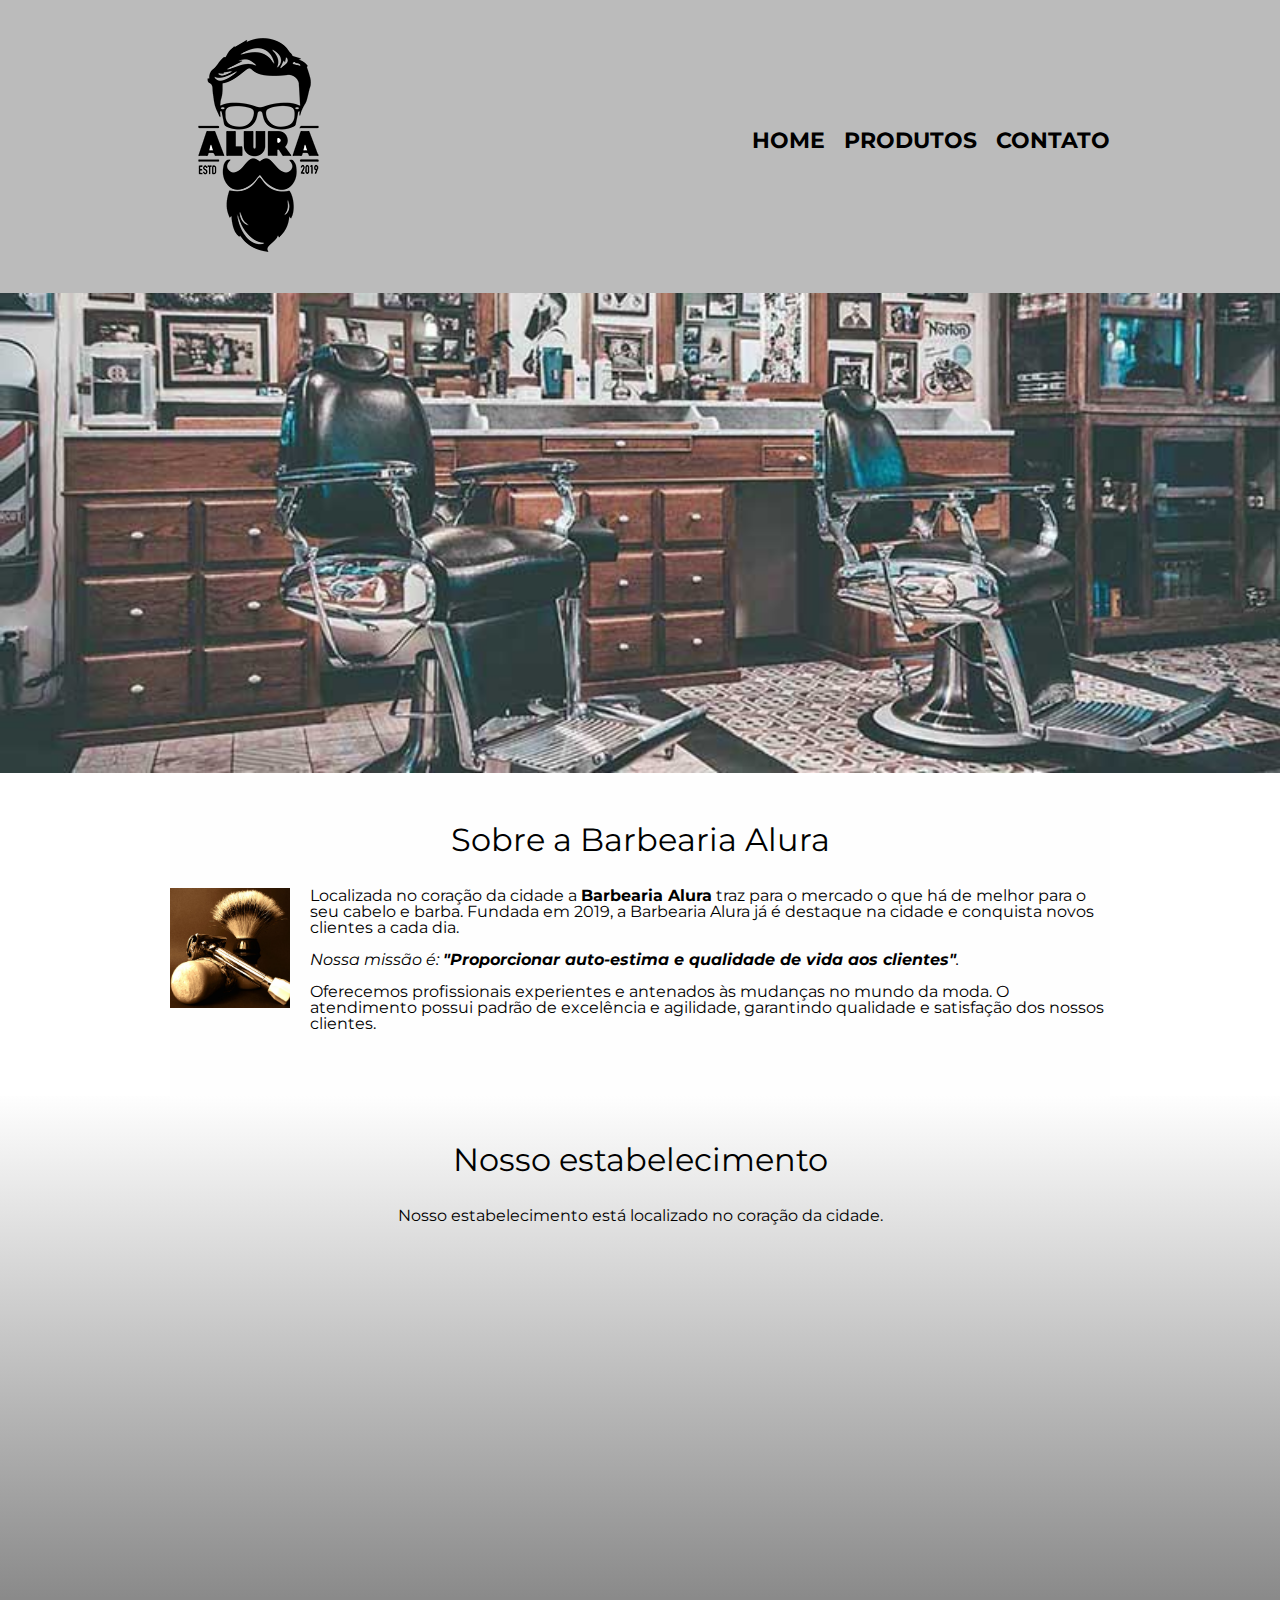
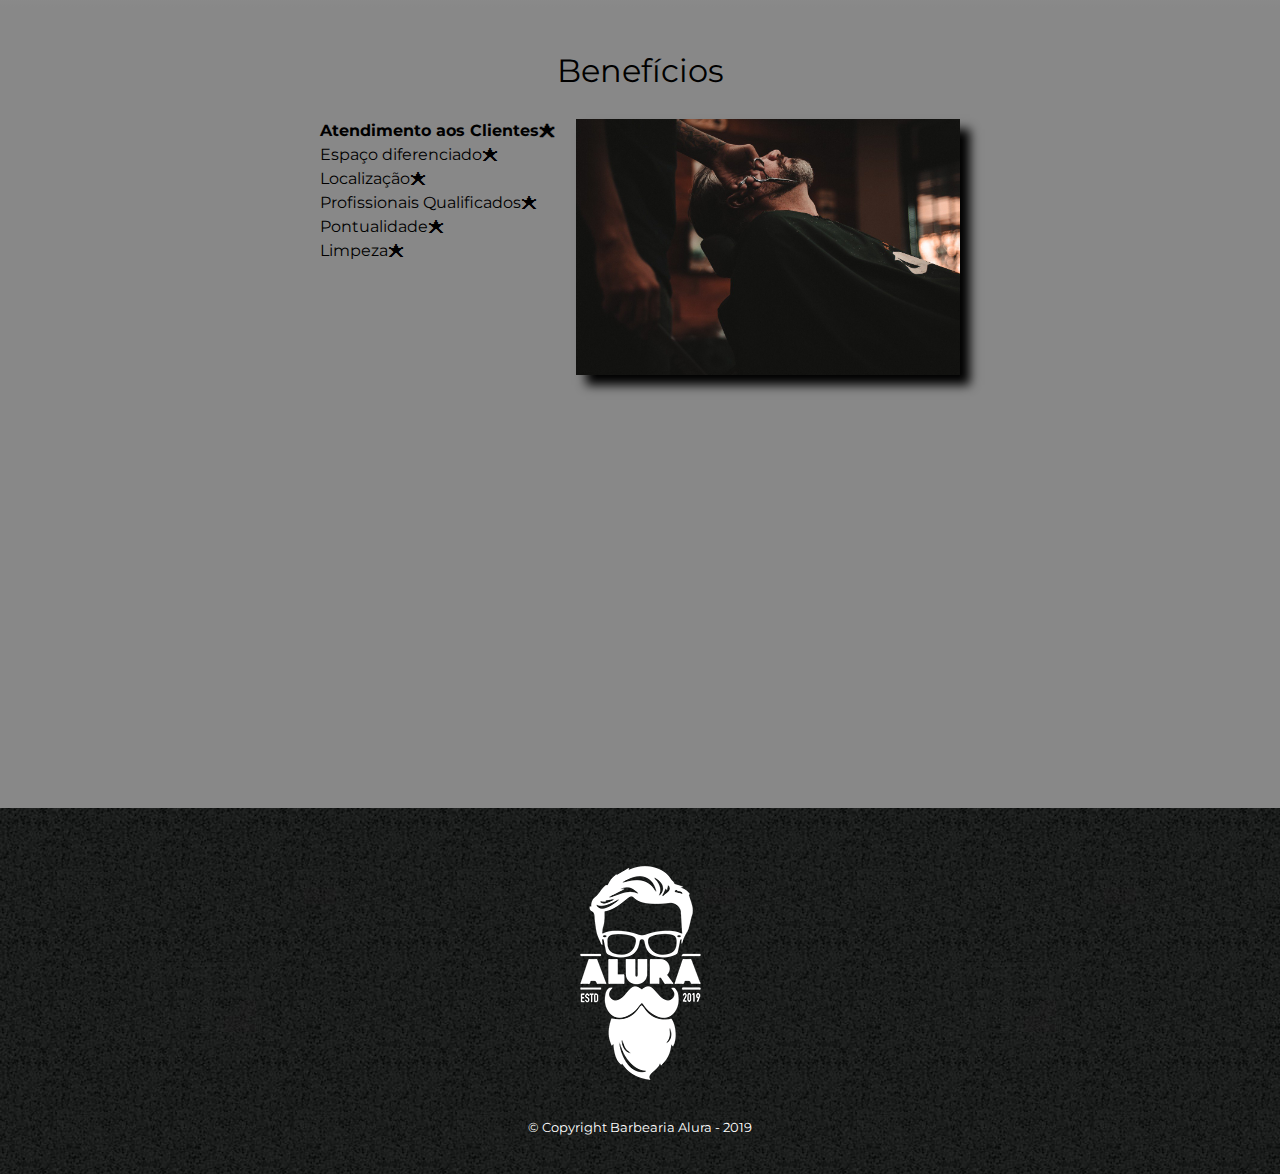
<file: index.html>
<!DOCTYPE html>
<html lang="pt-br">
	<head>
		<meta charset="UTF-8">
        <meta name="viewport" content="width=device-width">
		<title>Barbearia Alura</title>

		<link rel="stylesheet" href="reset.css">
		<link rel="stylesheet" href="style.css">
		<link href="https://fonts.googleapis.com/css?family=Montserrat&display=swap" rel="stylesheet">
	</head>

	<body>
		<header>
			<div class="caixa">
				<h1><img src="logo.png"></h1>

				<nav>
					<ul>
						<li><a href="index.html">Home</a></li>
						<li><a href="produtos.html">Produtos</a></li>
						<li><a href="contato.html">Contato</a></li>
					</ul>
				</nav>
			</div>
		</header>

		<img class="banner" src="banner.jpg">

		<main>  

			<section class="principal">
				<h2 class="titulo-principal">Sobre a Barbearia Alura</h2>

				<img class="utensilios" src="utensilios.jpg" alt="Utensilios de um barbeiro.">
		 
				<p>Localizada no coração da cidade a <strong>Barbearia Alura</strong> traz para o mercado o que há de melhor para o seu cabelo e barba. Fundada em 2019, a Barbearia Alura já é destaque na cidade e conquista novos clientes a cada dia.</p>

				<p id="missao"><em>Nossa missão é: <strong>"Proporcionar auto-estima e qualidade de vida aos clientes"</strong>.</em></p>

				<p>Oferecemos profissionais experientes e antenados às mudanças no mundo da moda. O atendimento possui padrão de excelência e agilidade, garantindo qualidade e satisfação dos nossos clientes.</p>
			</section>

			<section class="mapa">
				<h3 class="titulo-principal">Nosso estabelecimento</h3>
				<p>Nosso estabelecimento está localizado no coração da cidade.</p>

				<div class="mapa-conteudo">
					<iframe src="https://www.google.com/maps/embed?pb=!1m18!1m12!1m3!1d3656.4483278365396!2d-46.63466568562861!3d-23.588249068469487!2m3!1f0!2f0!3f0!3m2!1i1024!2i768!4f13.1!3m3!1m2!1s0x94ce5a2b2ed7f3a1%3A0xab35da2f5ca62674!2sCaelum!5e0!3m2!1spt-BR!2sbr!4v1568814489656!5m2!1spt-BR!2sbr" width="100%" height="300" frameborder="0" style="border:0;" allowfullscreen=""></iframe>
				</div>
			</section>

			<section class="beneficios">
				
				<h3 class="titulo-principal">Benefícios</h3>

				<div class="conteudo-beneficios">
					<ul class="lista-beneficios">
						<li class="itens">Atendimento aos Clientes</li>
						<li class="itens">Espaço diferenciado</li>
						<li class="itens">Localização</li>
						<li class="itens">Profissionais Qualificados</li>
						<li class="itens">Pontualidade</li>
						<li class="itens">Limpeza</li>
					</ul><img src="beneficios.jpg" class="imagem-beneficios">
				</div>

				<div class="video">
					<iframe width="100%" height="315" src="https://www.youtube.com/embed/wcVVXUV0YUY" frameborder="0" allow="accelerometer; autoplay; encrypted-media; gyroscope; picture-in-picture" allowfullscreen></iframe>
				</div>
			</section>
		</main>

		<footer>
			<img src="logo-branco.png">
			<p class="copyright">&copy; Copyright Barbearia Alura - 2019</p>
		</footer>
	</body>
</html>
</file>
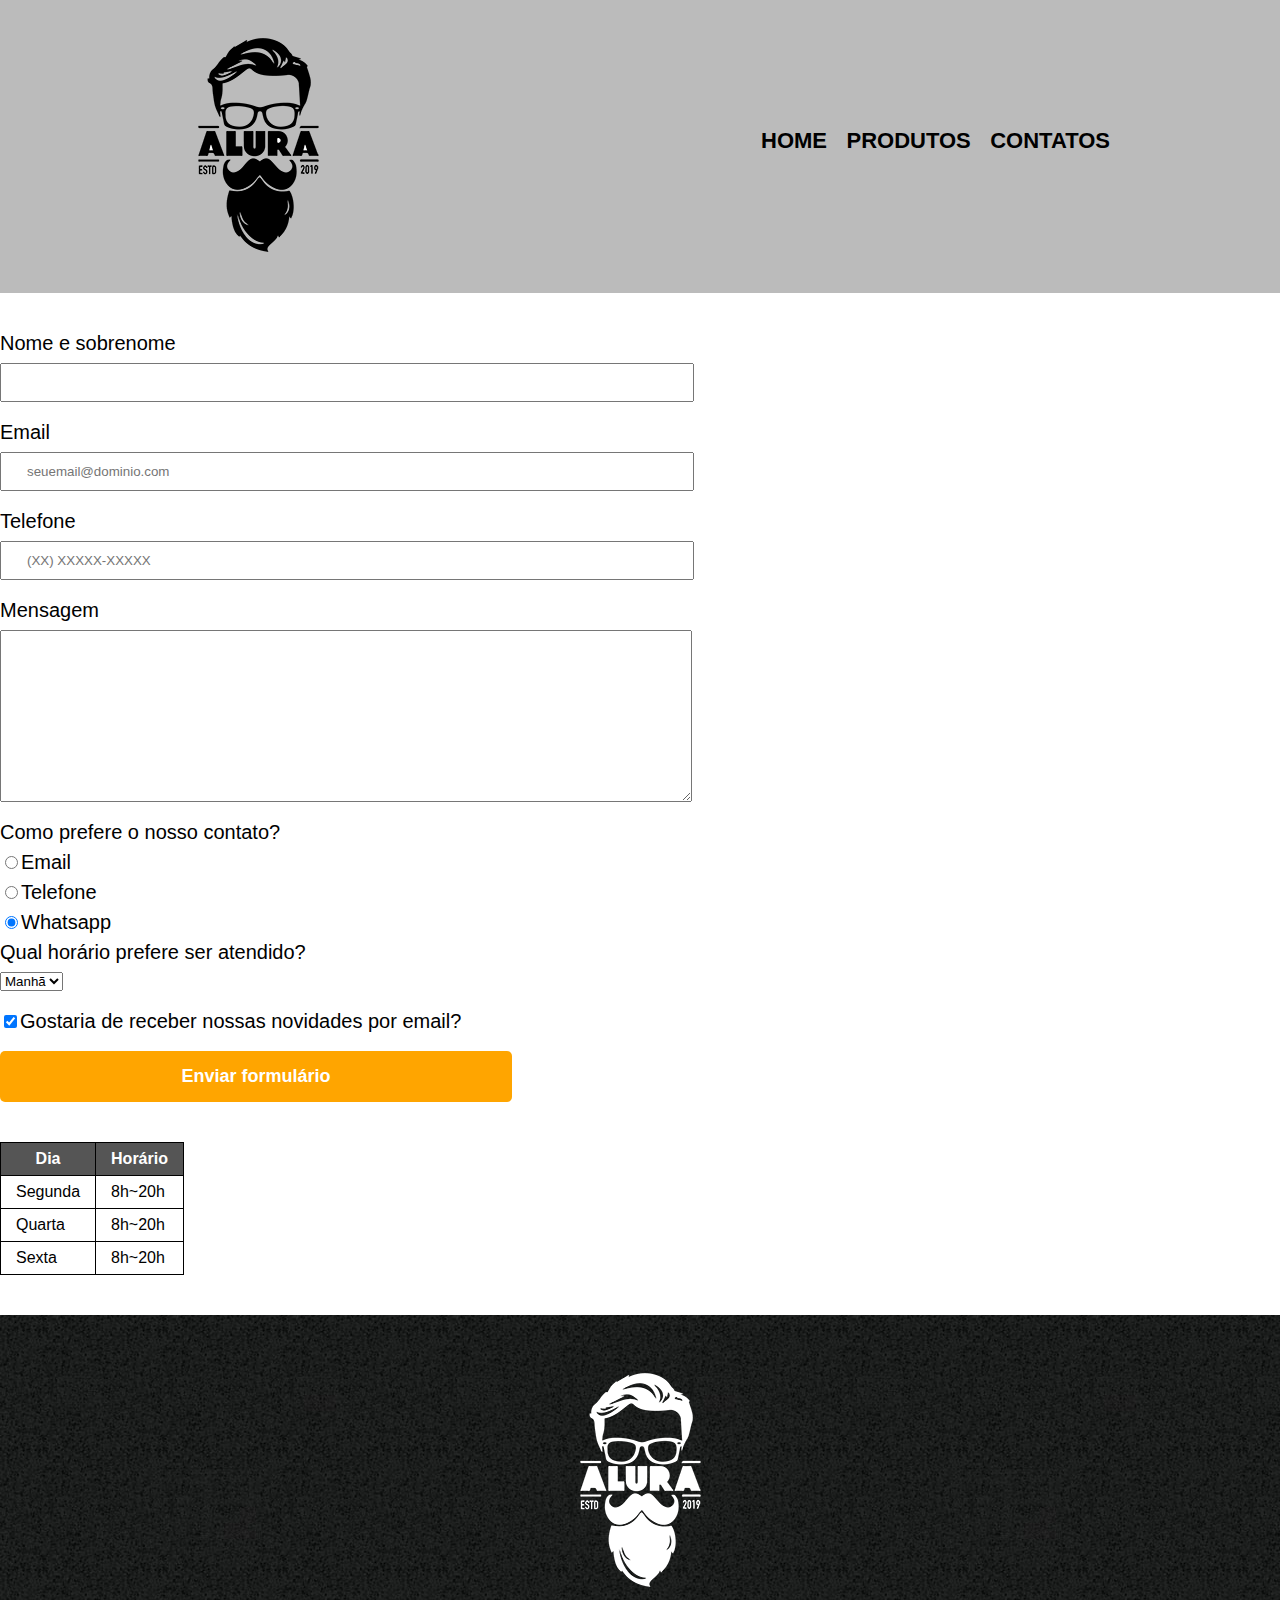
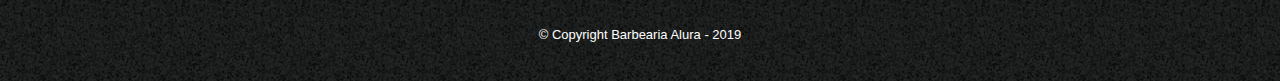
<file: contato.html>
<!DOCTYPE html>
<html>
    <head>
        <meta charset="UTF-8">
        <title>Contato</title>
        <link rel = "stylesheet" href = "reset.css">
        <link rel = "stylesheet" href = "style.css">
    </head>

    <body>
        <header>
            <div class="caixa">
                <h1> <img src="logo.png" alt="Logo da Barbearia Alura"> </h1>
                <nav>
                    <ul>
                        <li><a href = "index.html">Home</a></li>
                        <li><a href = "produtos.html">Produtos</a></li>
                        <li><a href = "contato.html">Contatos</a></li>
                    </ul>
                </nav>
            </div>
    <body>        
        </header>

        <main>
            <form>
                <label for="nomesobrenome">Nome e sobrenome</label>
                <input type = "text" id="nomesobrenome" class="input-padrao" required>

                <label for = "email">Email</label>
                <input type = "email" id="email" class="input-padrao" required placeholder="seuemail@dominio.com">

                <label for="telefone">Telefone</label>
                <input type ="tel" id = "telefone" class="input-padrao" required placeholder="(XX) XXXXX-XXXXX">

                <label for = "mensagem">Mensagem</label>
                <textarea cols="70" rows="10" id="mensagem" class="input-padrao" required></textarea>
                
                <fieldset>
                    <legend>Como prefere o nosso contato?</legend>
                    <label for = "radio-email"><input type="radio" name="contato" value="email" id="radio-email">Email</label> 

                    <label for="radio-telefone"><input type="radio" name="contato" value="telefone" id="radio-telefone">Telefone</label>

                    <label for="radio-whatsapp"><input type ="radio" name="contato" value="whatsapp" id="radio-whatsapp" checked>Whatsapp</label>
                </fieldset>

                <fieldset>
                    <legend>Qual horário prefere ser atendido?</legend>
                    <select>
                        <option>Manhã</option>
                        <option>Tarde</option>
                        <option>Noite</option>
                    </select>
                </fieldset>
                
                <label class="checkbox"><input type="checkbox" checked>Gostaria de receber nossas novidades por email?</label>

                <input type="submit" value="Enviar formulário" class="enviar">
            </form>
            <table>
                <thead>
                    <tr>
                        <th>Dia</th>
                        <th>Horário</th>
                    </tr>
                </thead>
                <tbody>
                <tr>
                    <td>Segunda</td>
                    <td>8h~20h</td>
                </tr>
                <tr>
                    <td>Quarta</td>
                    <td>8h~20h</td>
                </tr>
                <tr>
                    <td>Sexta</td>
                    <td>8h~20h</td>
                </tr>
                </tbody>
            </table>
        </main>

        <footer>
            <img src= "logo-branco.png" alt="Logo da Barbearia Alura">
            <p class="copyright">&copy; Copyright Barbearia Alura - 2019 </p>
         </footer>
    </body>
</html>
</file>
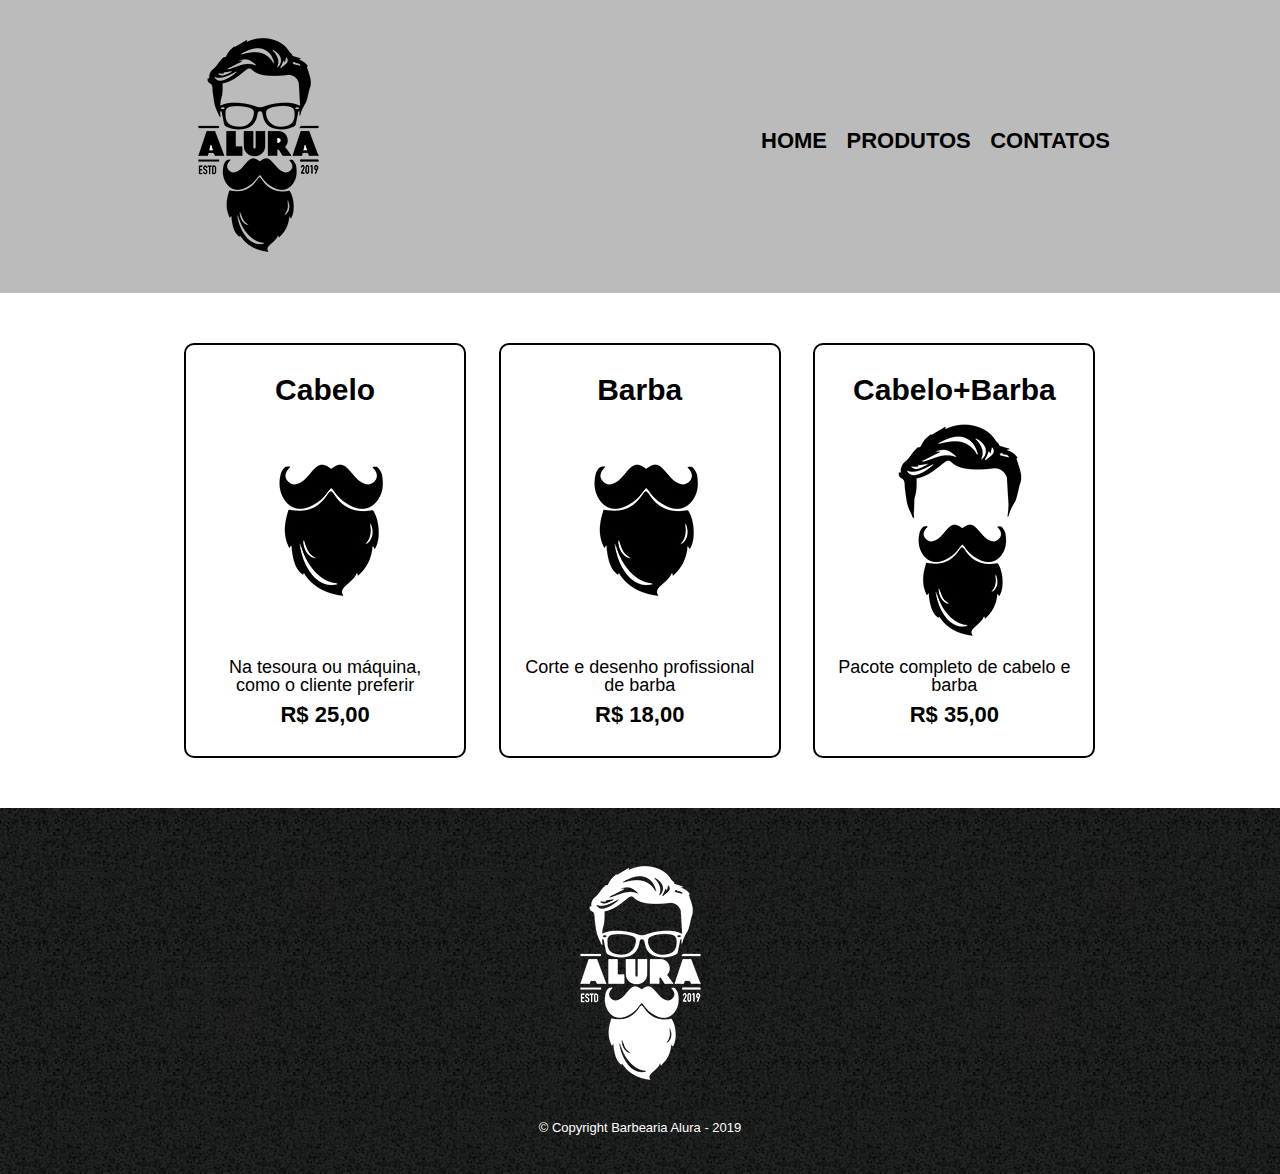
<file: produtos.html>
<!DOCTYPE html>
<html>
    <head>
        <meta charset="UTF-8">
        <title>Produtos - Barbearia Alura</title>
        <link rel = "stylesheet" href = "reset.css">
        <link rel = "stylesheet" href = "style.css">
    </head>

    <body>
        <header>
            <div class="caixa">
                <h1> <img src="logo.png"> </h1>
                <nav>
                    <ul>
                        <li><a href = "index.html">Home</a></li>
                        <li><a href = "produtos.html">Produtos</a></li>
                        <li><a href = "contato.html">Contatos</a></li>
                    </ul>
                </nav>
            </div>
    <body>        
        </header>
         <main>
            <ul class="produtos">
                <li>
                    <h2>Cabelo</h2>
                    <img src = "barba.jpg">
                    <p class="produto-descricao" >Na tesoura ou máquina, como o cliente preferir</p>
                    <p class="produto-preco">R$ 25,00</p>

                </li>
                <li>
                    <h2>Barba</h2>
                    <img src="barba.jpg">
                    <p class="produto-descricao">Corte e desenho profissional de barba</p>
                    <p class= "produto-preco">R$ 18,00</p>
                </li>
                <li>
                    <h2>Cabelo+Barba</h2>
                    <img src = "cabelo+barba.jpg">
                    <p class="produto-descricao">Pacote completo de cabelo e barba</p>
                    <p class= "produto-preco">R$ 35,00</p>
                </li>
            </ul>       
         </main>
         <footer>
            <img src= "logo-branco.png">
            <p class="copyright">&copy; Copyright Barbearia Alura - 2019 </p>
         </footer>
    </body>
</html>
</file>
<file: style.css>
body {
    font-family: 'Montserrat', sans-serif;
}

header {
    background: #BBBBBB;
    padding: 20px 0 ;   
}

.caixa {
    position: relative;
    width: 940px;
    margin: 0 auto;
}

nav {
    position: absolute;
    top: 110px;
    right: 0;
}

nav li {
    display: inline;
    margin: 0 0 0 15px;
}

nav a {
    text-transform: uppercase;
    color: #000000;
    font-weight: bold;
    font-size: 22px;
    text-decoration: none;
}

nav a:hover {
    color: #C78C19;
    text-decoration: underline;
}

.produtos {
    width: 940px;
    margin: 0 auto;
    padding: 50px 0;
}
.produtos li {
    display: inline-block;
    text-align: center;
    width: 30%;
    vertical-align: top;
    margin: 0 1.5%;
    padding: 30px 20px;
    box-sizing: border-box;
    border: 2px solid #000000;
    border-radius: 10px;
}

.produtos li:hover {
    border-color: #C78C19;
}

.produtos li:active {   
    border-color: #088C19;
}

.produtos li:hover h2 {
    font-size: 34px;
}

.produtos h2 {
    font-size: 30px;
    font-weight: bold;
}

.produto-descricao {
    font-size: 18px;
}

.produto-preco {
    font-size: 22px;
    font-weight: bold;
    margin-top: 10px;
}

footer {
    text-align: center;
    background: url("bg.jpg");
    padding: 40px 0;
}

.copyright {
    color: #FFFFFF;
    font-size: 13px;
    margin: 20px 0 0;
}

main {
   
}

form {
    margin: 40px 0;
}

form label, form legend {
    display: block;
    font-size: 20px;
    margin: 0 0 10px;
}

.input-padrao {
    display: block;
    margin: 0 0 20px;
    padding: 10px 25px;
    width: 50%;
}

.checkbox {
    margin: 20px 0;
}

.enviar {
    width: 40%;
    padding: 15px 0;
    background: orange;
    color: white;
    font-weight: bold;
    font-size: 18px;
    border: none;
    border-radius: 5px;
    transition: 1s all;
    cursor: pointer;
}

.enviar:hover {
    background: darkorange;
    transform: scale(1.2);
}

table {
    margin:20px 0 40px;
}

thead {
    background: #555555;
    color: white;
    font-weight: bold;
}

td, th {
    border: 1px solid #000000;
    padding: 8px 15px;
}

/*ccs da página inicial*/
.banner {
    width:100%;
}

.titulo-principal {
    text-align: center;
    font-size: 2em;
    margin: 0 0 1em;
    clear: left;
}

.principal {
    padding: 3em 0;
    background: #FEFEFE;
    width: 940px;
    margin: 0 auto;
}

.principal p {
    margin: 0 0 1em;
}

.principal strong {
    font-weight: bold;
}

.principal em {
    font-style: italic;
}

.utensilios {
    width: 120px;
    float: left;
    margin: 0 20px 20px 0;
}

.mapa {
    padding: 3em 0;
    background: linear-gradient(#FEFEFE, #888888);
}

.mapa-conteudo{
    width: 940px;
    margin: 0 auto;
}

.mapa p {
    margin: 0 0 2em;
    text-align: center;
}

.beneficios {
    padding: 3em 0;
    background: #888888;
}

.conteudo-beneficios {
    width: 640px;
    margin: 0 auto;
}

.lista-beneficios {
    width: 40%;
    display: inline-block;
    vertical-align: top;
}

.itens {
    line-height: 1.5;
}

.itens:first-child {
    font-weight: bold;
}

.itens:after {
    content: "🟊";
}

.imagem-beneficios {
    width: 60%;
    opacity: 1;
    transition: 400ms;
    box-shadow: 10px 10px 10px #000000;
}

.imagem-beneficios:hover {
    opacity: 0.3;
}

.video {
    width: 560px;
    margin: 2em auto;
}

@media screen and (max-width: 480px) {
    .caixa, .principal, .conteudo-beneficios, .mapa-conteudo, .video {
        width:auto;
    }

    h1 {
        text-align: center;
    }
    
    nav {
        position: static;
    }

    .lista-beneficios, .imagem-beneficios {
        width: 100%;
    }
}
</file>
